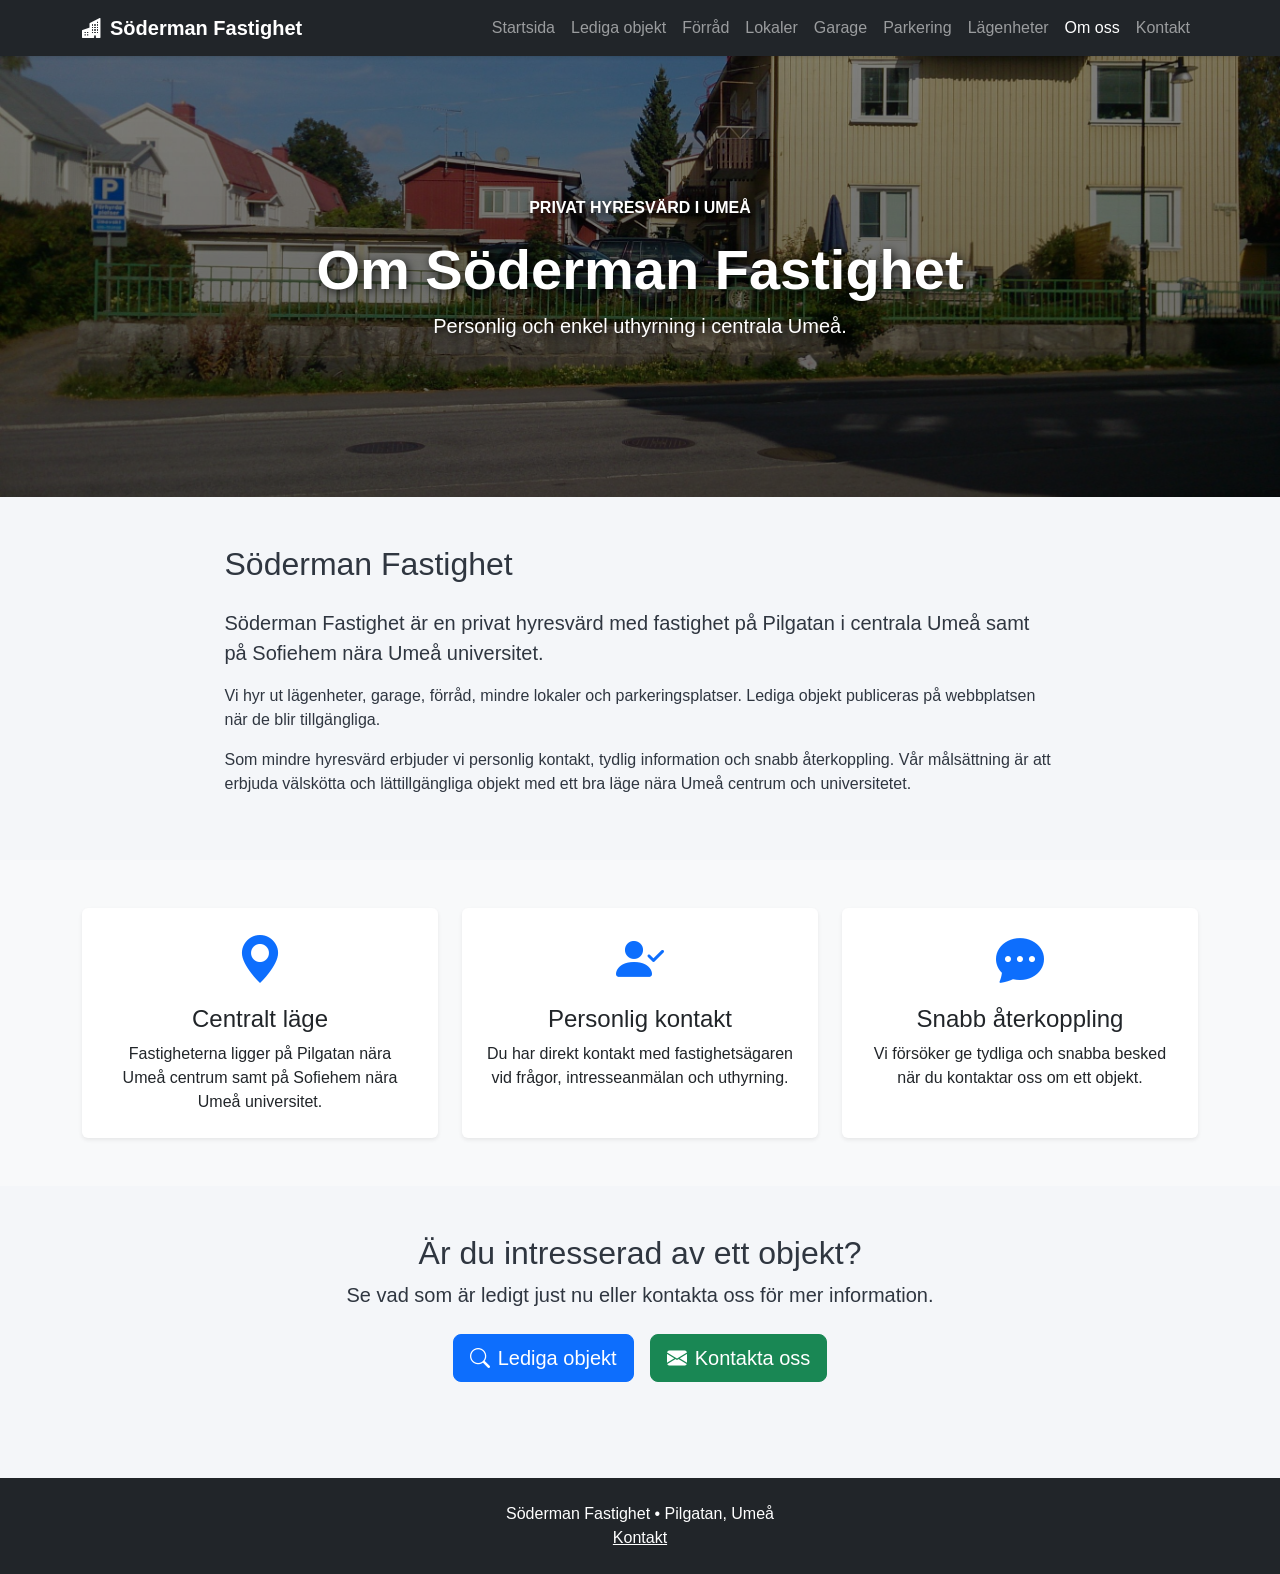
<file: om.html>
<!DOCTYPE html>
<html lang="sv">
<head>
  <meta charset="UTF-8">
  <meta name="viewport" content="width=device-width, initial-scale=1.0">
  <title>Om Söderman Fastighet i Umeå</title>
  <meta name="description" content="Läs om Söderman Fastighet och vår uthyrning av garage, förråd, parkering, lokaler och lägenheter i Umeå.">
  <meta name="robots" content="index, follow, max-image-preview:large">
  <meta name="author" content="Söderman Fastighet">
  <link rel="canonical" href="https://sodermanfastighet.se/om.html">
  <link href="https://cdn.jsdelivr.net/npm/bootstrap@5.3.3/dist/css/bootstrap.min.css" rel="stylesheet">
  <link rel="stylesheet" href="https://cdn.jsdelivr.net/npm/bootstrap-icons@1.13.1/font/bootstrap-icons.min.css">
  <link rel="stylesheet" href="style.css">
  <meta property="og:locale" content="sv_SE">
  <meta property="og:type" content="website">
  <meta property="og:site_name" content="Söderman Fastighet">
  <meta property="og:title" content="Om Söderman Fastighet i Umeå">
  <meta property="og:description" content="Läs om Söderman Fastighet och vår uthyrning av garage, förråd, parkering, lokaler och lägenheter i Umeå.">
  <meta property="og:url" content="https://sodermanfastighet.se/om.html">
  <meta property="og:image" content="https://sodermanfastighet.se/bilder/hero.jpg">
  <meta property="og:image:alt" content="Söderman Fastighet i Umeå">
  <meta name="twitter:card" content="summary_large_image">
  <meta name="twitter:title" content="Om Söderman Fastighet i Umeå">
  <meta name="twitter:description" content="Läs om Söderman Fastighet och vår uthyrning av garage, förråd, parkering, lokaler och lägenheter i Umeå.">
  <meta name="twitter:image" content="https://sodermanfastighet.se/bilder/hero.jpg">
  <script type="application/ld+json">
{
  "@context": "https://schema.org",
  "@type": [
    "RealEstateAgent",
    "LocalBusiness"
  ],
  "name": "Söderman Fastighet",
  "url": "https://sodermanfastighet.se/",
  "image": "https://sodermanfastighet.se/bilder/hero.jpg",
  "areaServed": {
    "@type": "City",
    "name": "Umeå"
  },
  "address": {
    "@type": "PostalAddress",
    "addressLocality": "Umeå",
    "addressCountry": "SE"
  },
  "description": "Uthyrning av garage, förråd, parkeringsplatser, lokaler och lägenheter i Umeå centrum och på Sofiehem."
}
  </script>
</head>
<body>

<div id="menu-placeholder"></div>

<header class="hero">
  <div class="container text-center">
    <p class="text-uppercase fw-semibold mb-3">Privat hyresvärd i Umeå</p>
    <h1 class="display-4 fw-bold">Om Söderman Fastighet</h1>
    <p class="lead">Personlig och enkel uthyrning i centrala Umeå.</p>
  </div>
</header>

<main>
  <section class="container py-5">
    <div class="row justify-content-center">
      <div class="col-lg-9">
        <h2 class="mb-4">Söderman Fastighet</h2>
        <p class="lead">Söderman Fastighet är en privat hyresvärd med fastighet på Pilgatan i centrala Umeå samt på Sofiehem nära Umeå universitet.</p>
        <p>Vi hyr ut lägenheter, garage, förråd, mindre lokaler och parkeringsplatser. Lediga objekt publiceras på webbplatsen när de blir tillgängliga.</p>
        <p>Som mindre hyresvärd erbjuder vi personlig kontakt, tydlig information och snabb återkoppling. Vår målsättning är att erbjuda välskötta och lättillgängliga objekt med ett bra läge nära Umeå centrum och universitetet.</p>
      </div>
    </div>
  </section>

  <section class="bg-light py-5">
    <div class="container">
      <div class="row g-4">
        <div class="col-md-4">
          <div class="card h-100 border-0 shadow-sm">
            <div class="card-body text-center p-4">
              <i class="bi bi-geo-alt-fill display-5 text-primary"></i>
              <h2 class="h4 mt-3">Centralt läge</h2>
              <p class="mb-0">Fastigheterna ligger på Pilgatan nära Umeå centrum samt på Sofiehem nära Umeå universitet.</p>
            </div>
          </div>
        </div>
        <div class="col-md-4">
          <div class="card h-100 border-0 shadow-sm">
            <div class="card-body text-center p-4">
              <i class="bi bi-person-check-fill display-5 text-primary"></i>
              <h2 class="h4 mt-3">Personlig kontakt</h2>
              <p class="mb-0">Du har direkt kontakt med fastighetsägaren vid frågor, intresseanmälan och uthyrning.</p>
            </div>
          </div>
        </div>
        <div class="col-md-4">
          <div class="card h-100 border-0 shadow-sm">
            <div class="card-body text-center p-4">
              <i class="bi bi-chat-dots-fill display-5 text-primary"></i>
              <h2 class="h4 mt-3">Snabb återkoppling</h2>
              <p class="mb-0">Vi försöker ge tydliga och snabba besked när du kontaktar oss om ett objekt.</p>
            </div>
          </div>
        </div>
      </div>
    </div>
  </section>

  <section class="container py-5 text-center">
    <div class="row justify-content-center">
      <div class="col-lg-8">
        <h2>Är du intresserad av ett objekt?</h2>
        <p class="lead">Se vad som är ledigt just nu eller kontakta oss för mer information.</p>
        <div class="d-flex flex-column flex-sm-row justify-content-center gap-3 mt-4">
          <a href="lediga.html" class="btn btn-primary btn-lg"><i class="bi bi-search me-2"></i>Lediga objekt</a>
          <a href="kontakt.html" class="btn btn-success btn-lg"><i class="bi bi-envelope-fill me-2"></i>Kontakta oss</a>
        </div>
      </div>
    </div>
  </section>
</main>

<div id="footer-placeholder"></div>

<script src="https://cdn.jsdelivr.net/npm/bootstrap@5.3.3/dist/js/bootstrap.bundle.min.js"></script>
<script src="script.js"></script>
</body>
</html>
</file>
<file: style.css>
body{font-family:Arial,Helvetica,sans-serif;background:#f4f6f9;color:#2f3640}
.hero{background:linear-gradient(rgba(0,0,0,.5),rgba(0,0,0,.62)),url("bilder/hero.jpg");background-size:cover;background-position:center;color:white;padding:140px 20px;text-align:center;text-shadow:2px 2px 10px rgba(0,0,0,.8)}
.service-card{border:0;border-radius:18px;overflow:hidden;transition:.25s}
.service-card:hover{transform:translateY(-6px);box-shadow:0 18px 40px rgba(0,0,0,.2)!important}
.object-image{width:100%;height:100%;min-height:300px;object-fit:cover}
.carousel-item img{width:100%;height:520px;object-fit:cover}
@media(max-width:768px){.hero{padding:90px 18px}.hero h1{font-size:2rem}.carousel-item img{height:320px}}
</file>
